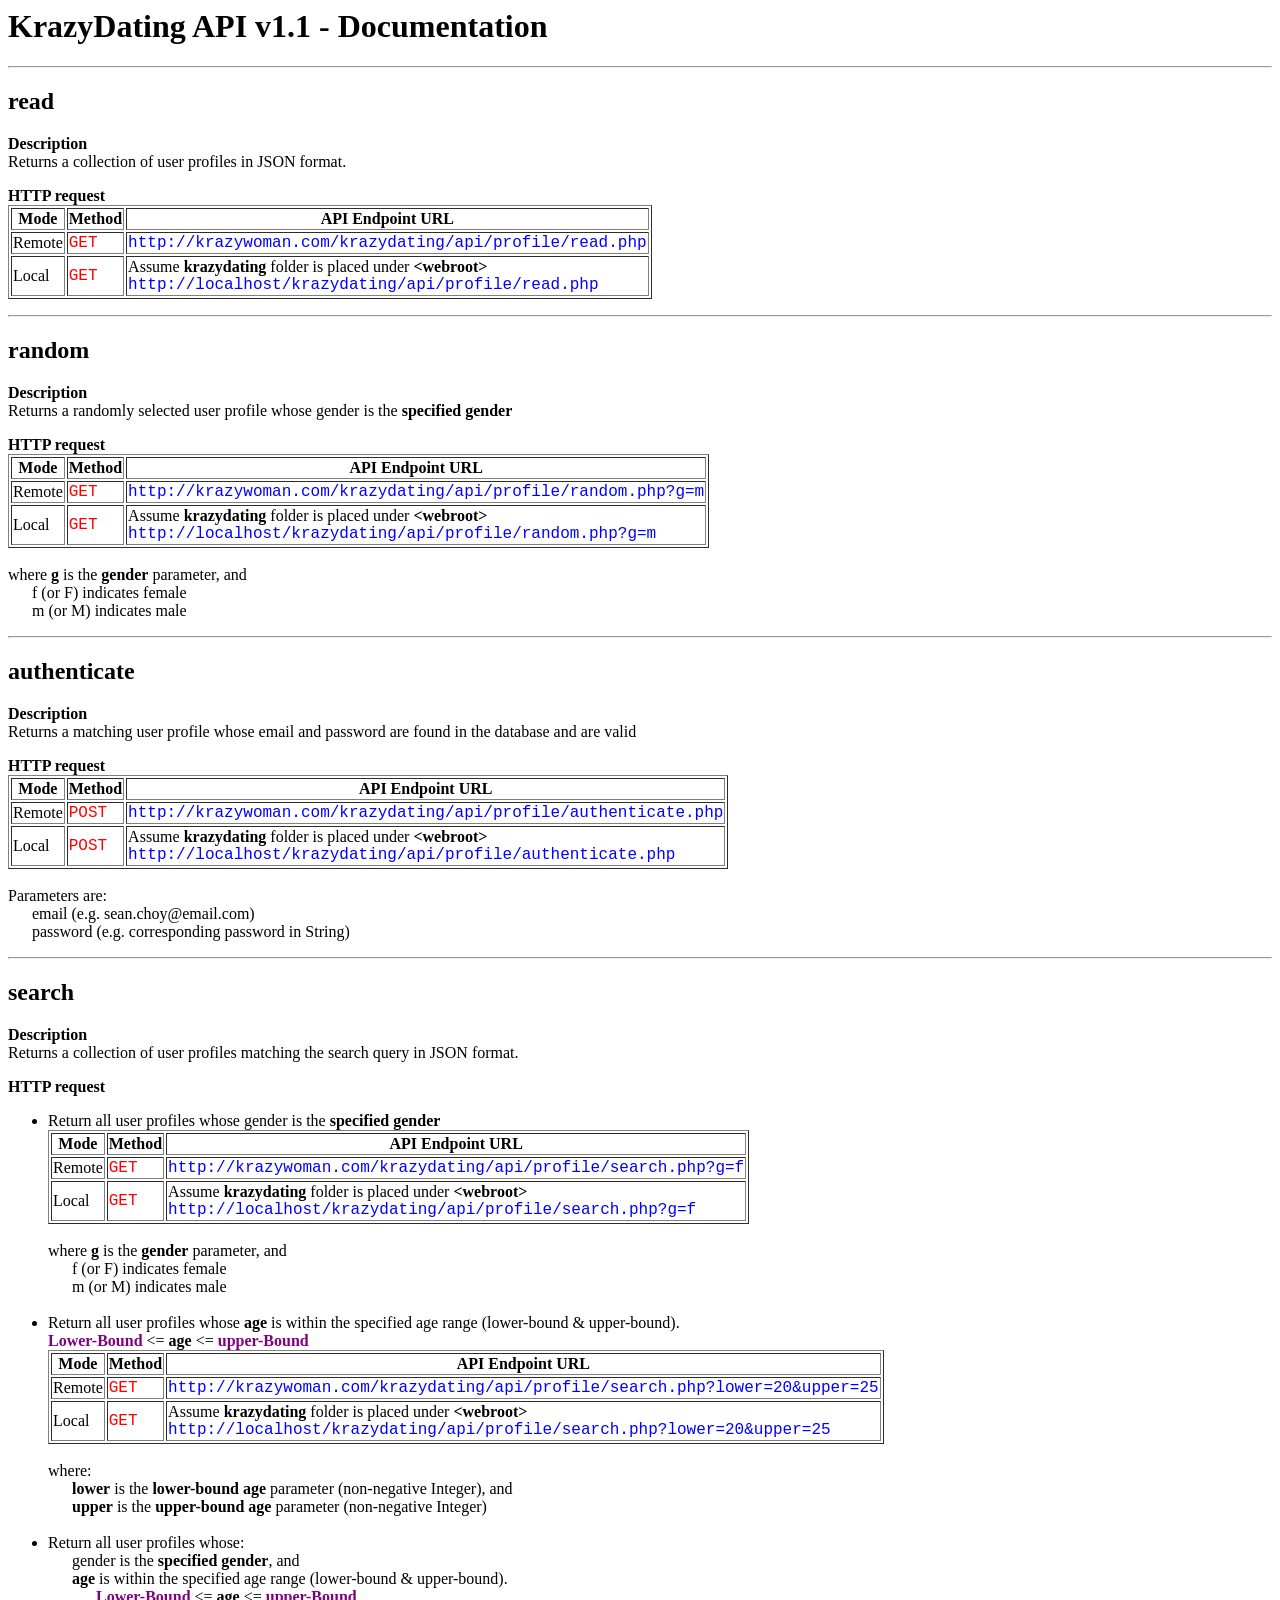
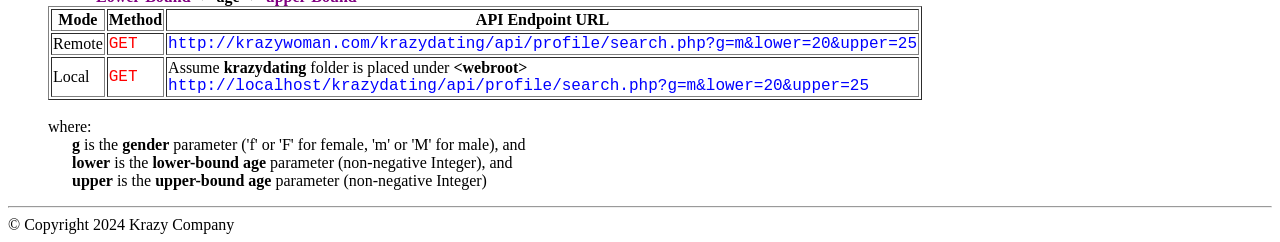
<file: week5/Week5_InClass/krazydating/index.html>
<html>
<head>
    <title>KrazyDating API Documentation</title>
</head>
<body>

    <h1>KrazyDating API v1.1 - Documentation</h1>
    
    <hr>
    
    
    <h2>read</h2>
    <p>
        <b>Description</b>
        <br>
        Returns a collection of user profiles in JSON format.
    </p>
    <p>
        <b>HTTP request</b>
        <br>
        <table border='1'>
            <tr>
                <th>Mode</th>
                <th>Method</th>
                <th>API Endpoint URL</th>
            </tr>

            <tr>
                <td>Remote</td>
                <td><font color="red" face="courier">GET</font></td>
                <td>
                    <font color="blue" face="courier">
                        http://krazywoman.com/krazydating/api/profile/read.php
                    </font>
                </td>
            </tr>

            <tr>
                <td>Local</td>
                <td><font color="red" face="courier">GET</font></td>
                <td>
                    Assume <b>krazydating</b> folder is placed under <b>&#60;webroot&#62;</b>
                    <br>
                    <font color="blue" face="courier">
                        http://localhost/krazydating/api/profile/read.php
                    </font>
                </td>
            </tr>
        </table>
    </p>


    
    <hr>


    <h2>random</h2>
    <p>
        <b>Description</b>
        <br>
        Returns a randomly selected user profile whose gender is the <b>specified gender</b>
    </p>
    <p>
        <b>HTTP request</b>
        <br>

        <table border='1'>
            <tr>
                <th>Mode</th>
                <th>Method</th>
                <th>API Endpoint URL</th>
            </tr>

            <tr>
                <td>Remote</td>
                <td><font color="red" face="courier">GET</font></td>
                <td>
                    <font color="blue" face="courier">
                        http://krazywoman.com/krazydating/api/profile/random.php?g=m
                    </font>
                </td>
            </tr>

            <tr>
                <td>Local</td>
                <td><font color="red" face="courier">GET</font></td>
                <td>
                    Assume <b>krazydating</b> folder is placed under <b>&#60;webroot&#62;</b>
                    <br>
                    <font color="blue" face="courier">
                        http://localhost/krazydating/api/profile/random.php?g=m
                    </font>
                </td>
            </tr>
        </table>

        <br>
        where <b>g</b> is the <b>gender</b> parameter, and<br>
        &nbsp;&nbsp;&nbsp;&nbsp;&nbsp; f (or F) indicates female<br>
        &nbsp;&nbsp;&nbsp;&nbsp;&nbsp; m (or M) indicates male
    </p>


    <hr>


    <h2>authenticate</h2>
    <p>
        <b>Description</b>
        <br>
        Returns a matching user profile whose email and password are found in the database and are valid
    </p>
    <p>
        <b>HTTP request</b>
        <br>

        <table border='1'>
            <tr>
                <th>Mode</th>
                <th>Method</th>
                <th>API Endpoint URL</th>
            </tr>

            <tr>
                <td>Remote</td>
                <td><font color="red" face="courier">POST</font></td>
                <td>
                    <font color="blue" face="courier">
                        http://krazywoman.com/krazydating/api/profile/authenticate.php
                    </font>
                </td>
            </tr>

            <tr>
                <td>Local</td>
                <td><font color="red" face="courier">POST</font></td>
                <td>
                    Assume <b>krazydating</b> folder is placed under <b>&#60;webroot&#62;</b>
                    <br>
                    <font color="blue" face="courier">
                        http://localhost/krazydating/api/profile/authenticate.php
                    </font>
                </td>
            </tr>
        </table>

        <br>
        Parameters are:<br>
        &nbsp;&nbsp;&nbsp;&nbsp;&nbsp; email (e.g. sean.choy@email.com)<br>
        &nbsp;&nbsp;&nbsp;&nbsp;&nbsp; password (e.g. corresponding password in String)
    </p>
    
    

    <hr>

    
    <h2>search</h2>
    <p>
        <b>Description</b>
        <br>
        Returns a collection of user profiles matching the search query in JSON format.
    </p>
    <p>
        <b>HTTP request</b>

        <ul>

            <li>
                Return all user profiles whose gender is the <b>specified gender</b>
                <br>

                <table border='1'>
                    <tr>
                        <th>Mode</th>
                        <th>Method</th>
                        <th>API Endpoint URL</th>
                    </tr>
        
                    <tr>
                        <td>Remote</td>
                        <td><font color="red" face="courier">GET</font></td>
                        <td>
                            <font color="blue" face="courier">
                                http://krazywoman.com/krazydating/api/profile/search.php?g=f
                            </font>
                        </td>
                    </tr>
        
                    <tr>
                        <td>Local</td>
                        <td><font color="red" face="courier">GET</font></td>
                        <td>
                            Assume <b>krazydating</b> folder is placed under <b>&#60;webroot&#62;</b>
                            <br>
                            <font color="blue" face="courier">
                                http://localhost/krazydating/api/profile/search.php?g=f
                            </font>
                        </td>
                    </tr>
                </table>
                
                <br>
                where <b>g</b> is the <b>gender</b> parameter, and<br>
                &nbsp;&nbsp;&nbsp;&nbsp;&nbsp; f (or F) indicates female<br>
                &nbsp;&nbsp;&nbsp;&nbsp;&nbsp; m (or M) indicates male
            </li>

            <br>

            <li>
                Return all user profiles whose <b>age</b> is within the specified age range (lower-bound & upper-bound).
                <br>
                <font color="purple"><b>Lower-Bound</b></font> <= <b>age</b> <= <font color="purple"><b>upper-Bound</b></font>

                <br>
                <table border='1'>
                    <tr>
                        <th>Mode</th>
                        <th>Method</th>
                        <th>API Endpoint URL</th>
                    </tr>
        
                    <tr>
                        <td>Remote</td>
                        <td><font color="red" face="courier">GET</font></td>
                        <td>
                            <font color="blue" face="courier">
                                http://krazywoman.com/krazydating/api/profile/search.php?lower=20&upper=25
                            </font>
                        </td>
                    </tr>
        
                    <tr>
                        <td>Local</td>
                        <td><font color="red" face="courier">GET</font></td>
                        <td>
                            Assume <b>krazydating</b> folder is placed under <b>&#60;webroot&#62;</b>
                            <br>
                            <font color="blue" face="courier">
                                http://localhost/krazydating/api/profile/search.php?lower=20&upper=25
                            </font>
                        </td>
                    </tr>
                </table>

                <br>
                where:<br>
                &nbsp;&nbsp;&nbsp;&nbsp;&nbsp; <b>lower</b> is the <b>lower-bound age</b> parameter (non-negative Integer), and<br>
                &nbsp;&nbsp;&nbsp;&nbsp;&nbsp; <b>upper</b> is the <b>upper-bound age</b> parameter (non-negative Integer)
            </li>

            <br>

            <li>
                Return all user profiles whose:
                <br>
                &nbsp;&nbsp;&nbsp;&nbsp;&nbsp; gender is the <b>specified gender</b>, and <br>
                &nbsp;&nbsp;&nbsp;&nbsp;&nbsp; <b>age</b> is within the specified age range (lower-bound & upper-bound).
                <br>
                &nbsp;&nbsp;&nbsp;&nbsp;&nbsp; &nbsp;&nbsp;&nbsp;&nbsp;&nbsp; <font color="purple"><b>Lower-Bound</b></font> <= <b>age</b> <= <font color="purple"><b>upper-Bound</b></font>

                <br>

                <table border='1'>
                    <tr>
                        <th>Mode</th>
                        <th>Method</th>
                        <th>API Endpoint URL</th>
                    </tr>
        
                    <tr>
                        <td>Remote</td>
                        <td><font color="red" face="courier">GET</font></td>
                        <td>
                            <font color="blue" face="courier">
                                http://krazywoman.com/krazydating/api/profile/search.php?g=m&lower=20&upper=25
                            </font>
                        </td>
                    </tr>
        
                    <tr>
                        <td>Local</td>
                        <td><font color="red" face="courier">GET</font></td>
                        <td>
                            Assume <b>krazydating</b> folder is placed under <b>&#60;webroot&#62;</b>
                            <br>
                            <font color="blue" face="courier">
                                http://localhost/krazydating/api/profile/search.php?g=m&lower=20&upper=25
                            </font>
                        </td>
                    </tr>
                </table>

                <br>
                where:<br>
                &nbsp;&nbsp;&nbsp;&nbsp;&nbsp; <b>g</b> is the <b>gender</b> parameter ('f' or 'F' for female, 'm' or 'M' for male), and<br>
                &nbsp;&nbsp;&nbsp;&nbsp;&nbsp; <b>lower</b> is the <b>lower-bound age</b> parameter (non-negative Integer), and<br>
                &nbsp;&nbsp;&nbsp;&nbsp;&nbsp; <b>upper</b> is the <b>upper-bound age</b> parameter (non-negative Integer)
            </li>

        </ul>
    </p>
    
    <hr>
    
    <footer>&copy; Copyright 2024 Krazy Company</footer>
</body>
</html>
</file>
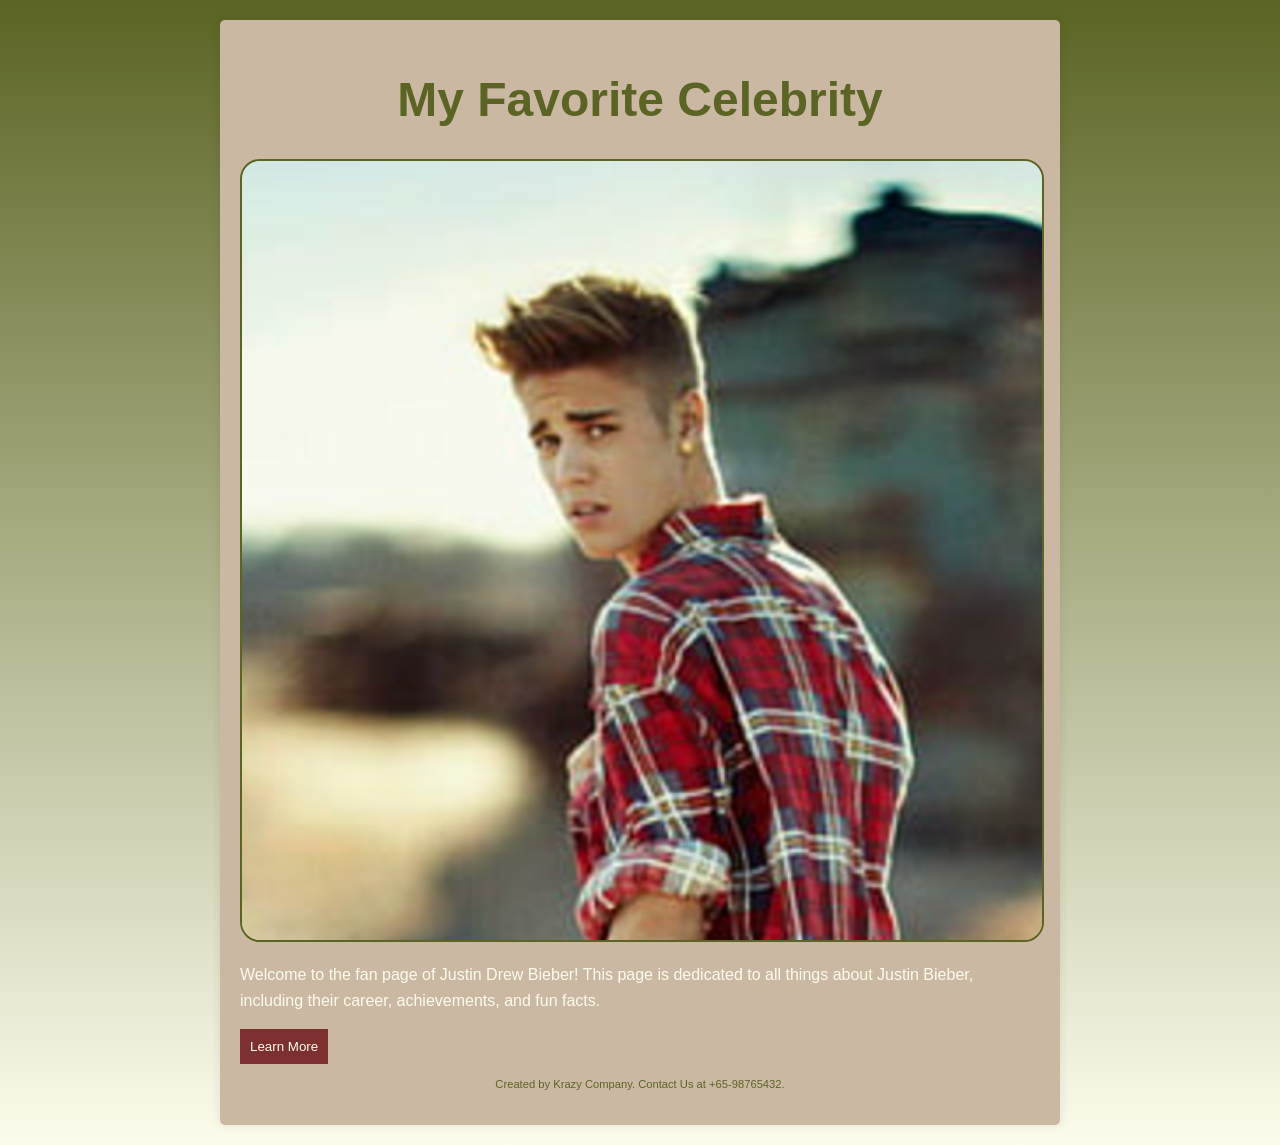
<file: week2/Challenge1/home.html>
<!DOCTYPE html>
<html lang="en">
<head>
    <meta charset="UTF-8">
    <meta name="viewport" content="width=device-width, initial-scale=1.0">
    <title>Challenge 1: My Favorite Celebrity</title>
    <link rel="stylesheet" href="styles.css">
</head>
<body>
    <div class="container">
        <header>
            <h1>My Favorite Celebrity</h1>
        </header>
        <main>
            <img src="celebrity.jpg" alt="Celebrity Picture" class="celebrity-image">
            <p>
                Welcome to the fan page of Justin Drew Bieber!
                This page is dedicated to all things about Justin Bieber, including their career, achievements, and fun facts.
            </p>
            <button class="learn-more">Learn More</button>
        </main>
        <footer>
            <p>Created by Krazy Company. Contact Us at +65-98765432.</p>
        </footer>
    </div>
</body>
</html>
</file>
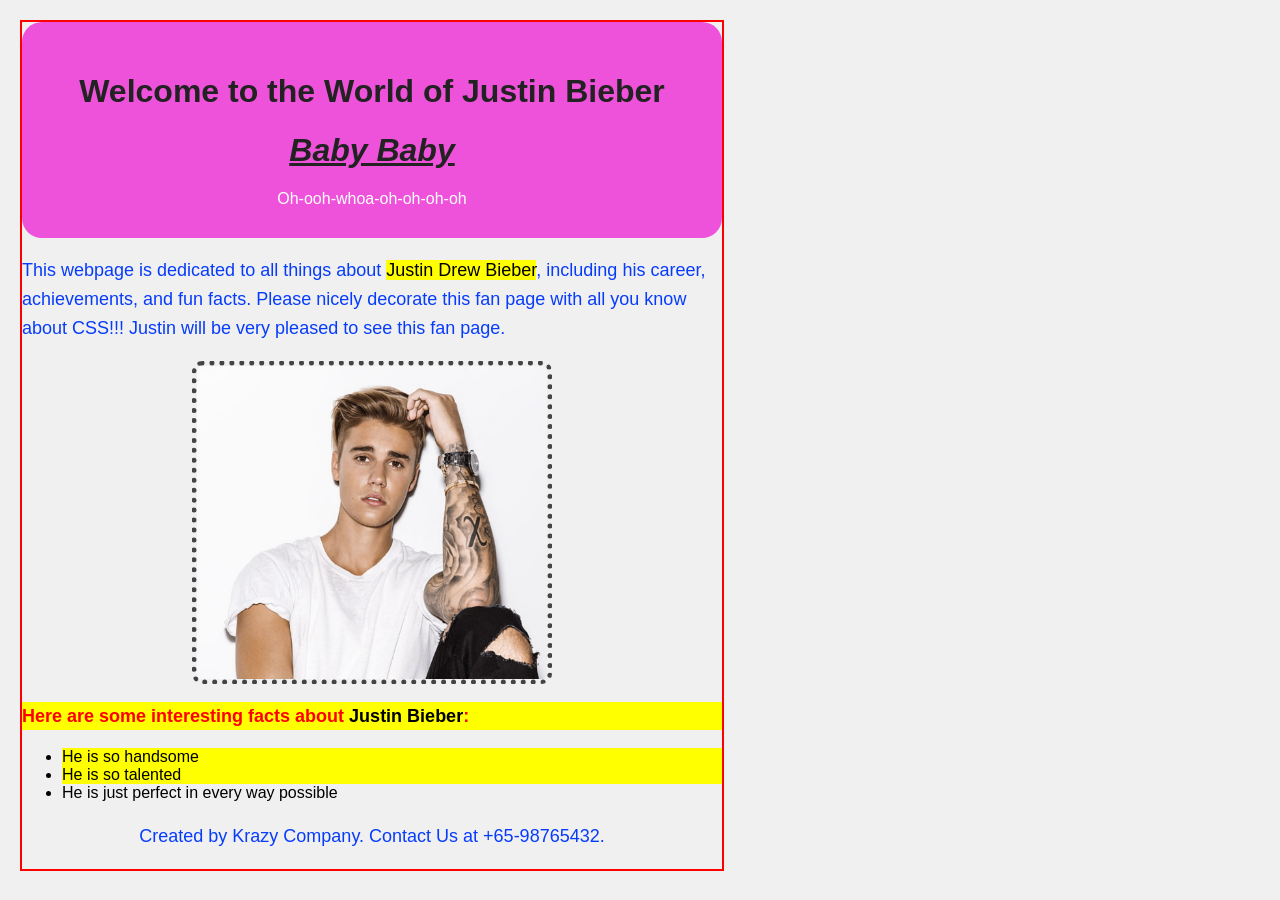
<file: week2/Challenge2/home.html>
<!DOCTYPE html>
<html lang="en">
<head>
    <meta charset="UTF-8">
    <meta name="viewport" content="width=device-width, initial-scale=1.0">
    <title>Challenge 2: CSS Selectors</title>
    <link rel="stylesheet" href="styles.css">
</head>
<body>
    <div id="outer-box">
        <header id="main-header">

            <h1>Welcome to the World of Justin Bieber</h1>
            <h1 id="sub-header">Baby Baby</h1>
            Oh-ooh-whoa-oh-oh-oh-oh
        </header>

        <main>

            <p>
                This webpage is dedicated to all things about <span class="highlight">Justin Drew Bieber</span>, including his career, achievements, and fun facts. Please nicely decorate this fan page with all you know about CSS!!! Justin will be very pleased to see this fan page.
            </p>
            
            <img src="man.jpg" alt="Celebrity Picture" class="celebrity-image">
            
            <p class="highlight">
                Here are some interesting facts about<span 
                class="highlight"> Justin Bieber</span>:
            </p>
            
            <ul>
                <li class="highlight">He is so handsome</li>
                <li class="highlight">He is so talented</li>
                <li>He is just perfect in every way possible</li>
            </ul>

        </main>

        <footer>
            <p>Created by Krazy Company. Contact Us at +65-98765432.</p>
        </footer>
    </div>
</body>
</html>
</file>
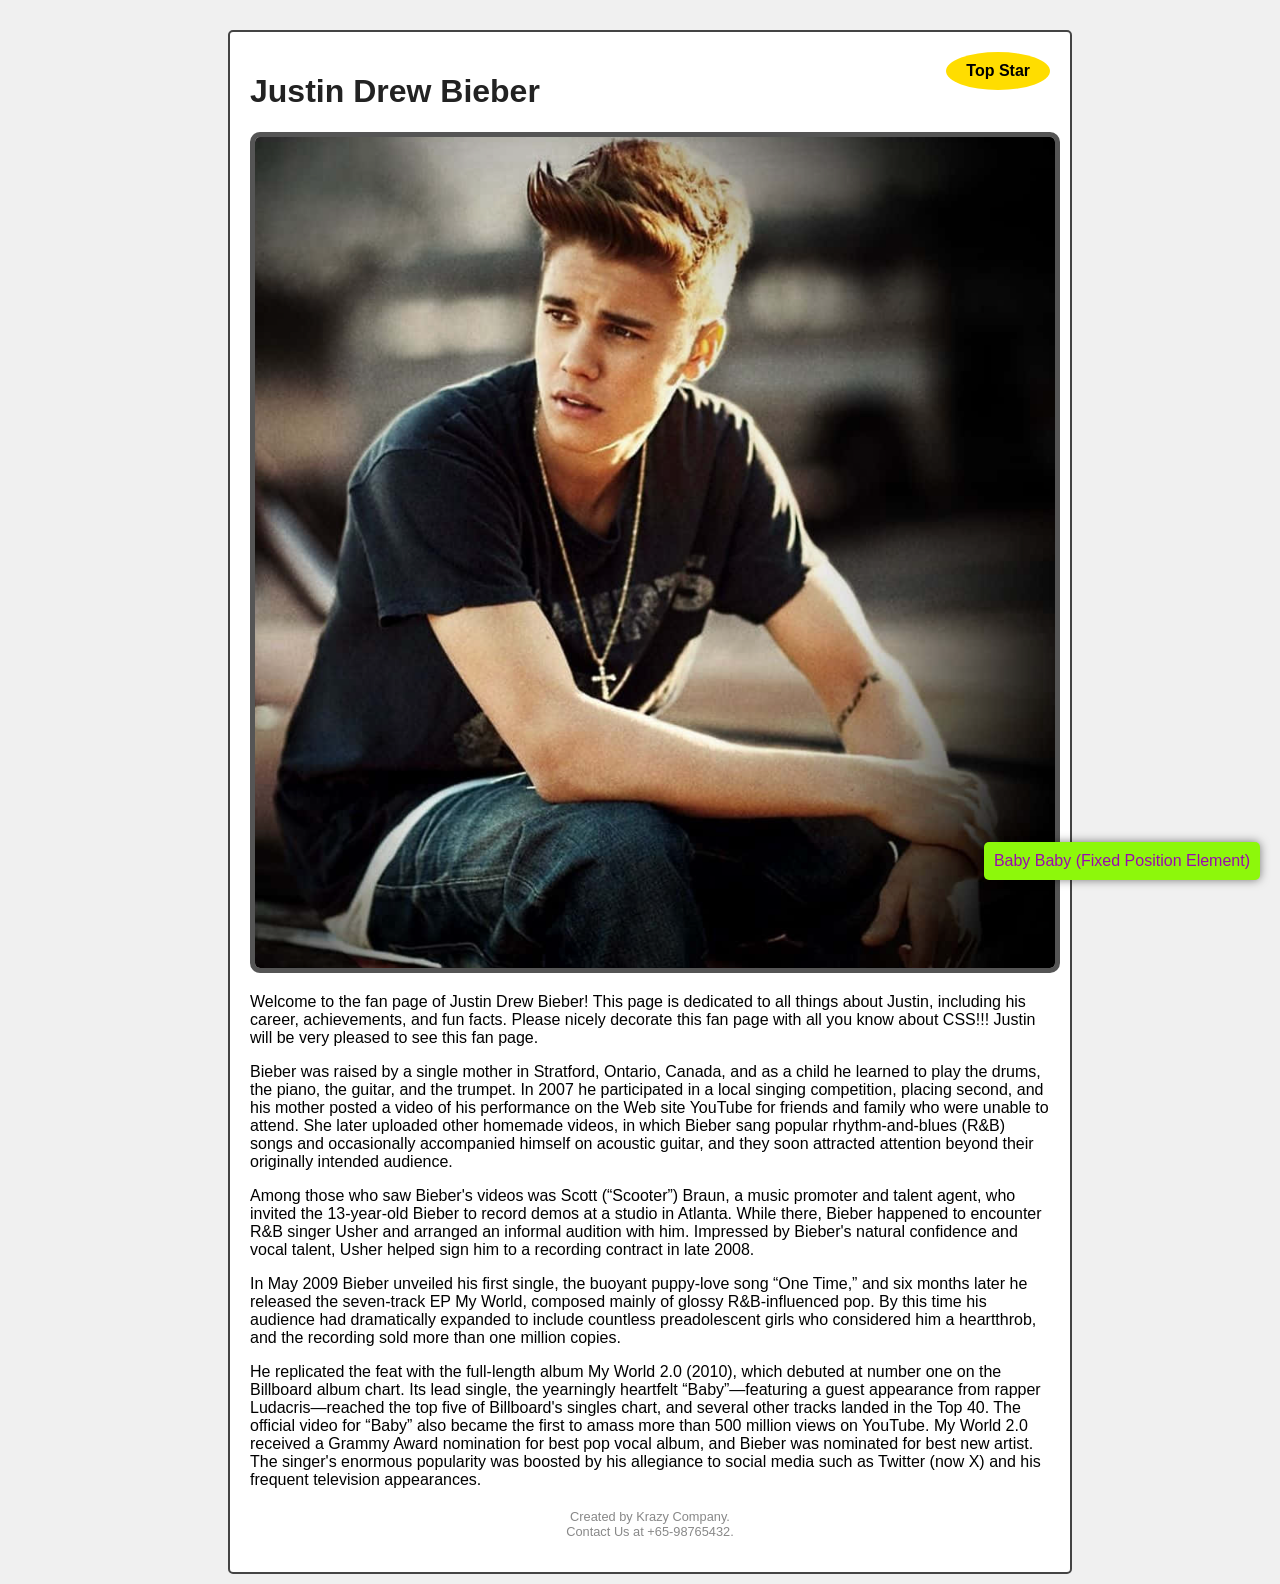
<file: week2/Challenge3/home.html>
<!DOCTYPE html>
<html lang="en">
<head>
    <meta charset="UTF-8">
    <meta name="viewport" content="width=device-width, initial-scale=1.0">
    <title>Challenge 3: Position</title>
    <link rel="stylesheet" href="styles.css">
</head>
<body>

    <div class="relative-element">

        <header>
            <h1>Justin Drew Bieber</h1>
        </header>

        <main>

            <img src="boy.jpg" alt="My Love Justin" class="celebrity-image">

            <p>
                Welcome to the fan page of Justin Drew Bieber! This page is dedicated to all things about Justin, including his career, achievements, and fun facts. Please nicely decorate this fan page with all you know about CSS!!! Justin will be very pleased to see this fan page.
            </p>

            <p>
                Bieber was raised by a single mother in Stratford, Ontario, Canada, and as a child he learned to play the drums, the piano, the guitar, and the trumpet. In 2007 he participated in a local singing competition, placing second, and his mother posted a video of his performance on the Web site YouTube for friends and family who were unable to attend. She later uploaded other homemade videos, in which Bieber sang popular rhythm-and-blues (R&B) songs and occasionally accompanied himself on acoustic guitar, and they soon attracted attention beyond their originally intended audience.
            </p>

            <p>
                Among those who saw Bieber's videos was Scott (“Scooter”) Braun, a music promoter and talent agent, who invited the 13-year-old Bieber to record demos at a studio in Atlanta. While there, Bieber happened to encounter R&B singer Usher and arranged an informal audition with him. Impressed by Bieber's natural confidence and vocal talent, Usher helped sign him to a recording contract in late 2008.
            </p>

            <p>
                In May 2009 Bieber unveiled his first single, the buoyant puppy-love song “One Time,” and six months later he released the seven-track EP My World, composed mainly of glossy R&B-influenced pop. By this time his audience had dramatically expanded to include countless preadolescent girls who considered him a heartthrob, and the recording sold more than one million copies.
            </p>

            <p>
                He replicated the feat with the full-length album My World 2.0 (2010), which debuted at number one on the Billboard album chart. Its lead single, the yearningly heartfelt “Baby”—featuring a guest appearance from rapper Ludacris—reached the top five of Billboard's singles chart, and several other tracks landed in the Top 40. The official video for “Baby” also became the first to amass more than 500 million views on YouTube. My World 2.0 received a Grammy Award nomination for best pop vocal album, and Bieber was nominated for best new artist. The singer's enormous popularity was boosted by his allegiance to social media such as Twitter (now X) and his frequent television appearances.
            </p>
            
            <div class="badge">Top Star</div>

        </main>

        <footer>
            <p>Created by Krazy Company.<br>Contact Us at +65-98765432.</p>
        </footer>

    </div>

    <div class="fixed-element">
        Baby Baby (Fixed Position Element)
    </div>

</body>
</html>
</file>
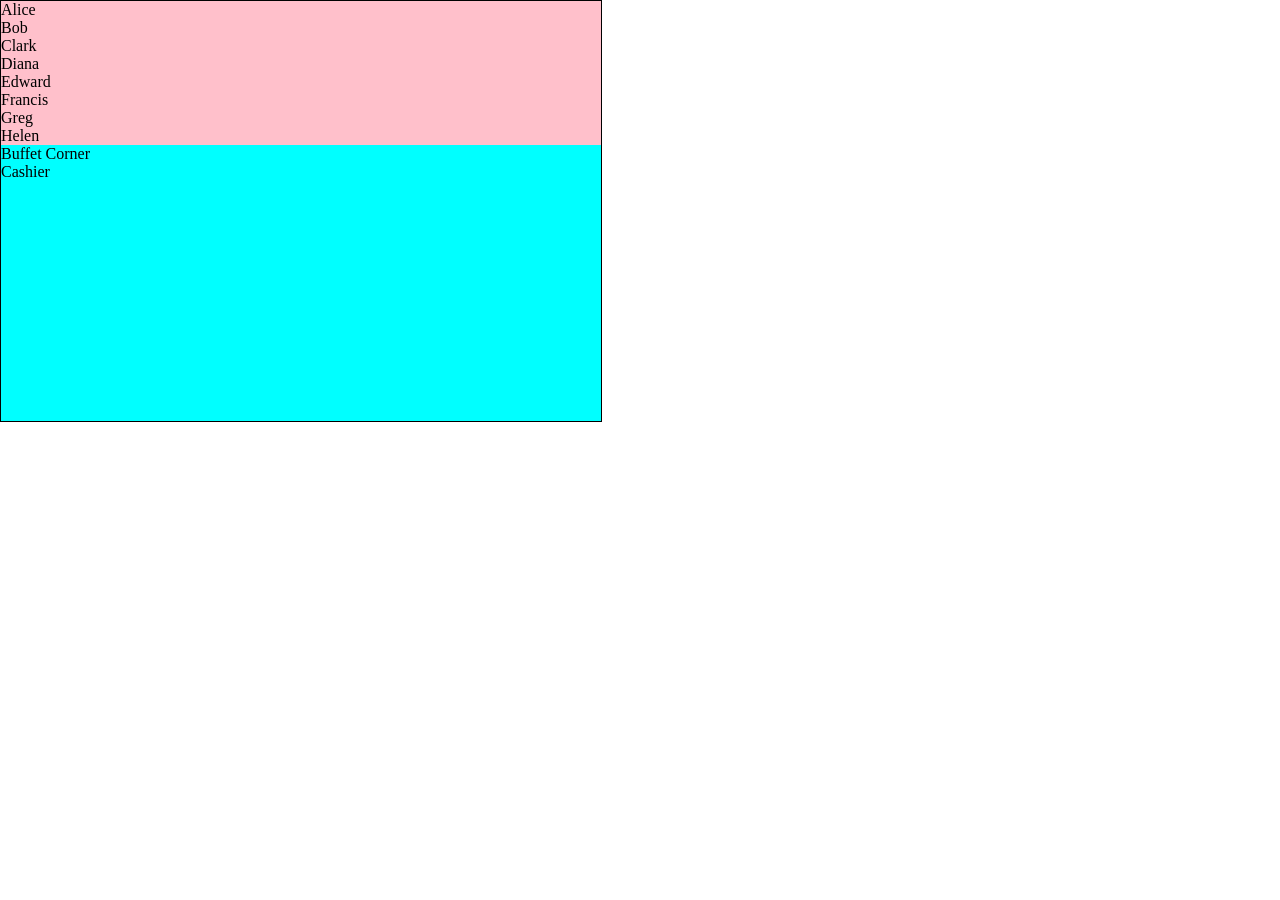
<file: week3/Challenge0/restaurant.html>
<!DOCTYPE html>
<html lang="en">
<head>
    <title>Restaurant</title>

    <!-- DO NOT REMOVE THE BELOW LINE -->
    <link rel="stylesheet" href="restaurant.css">
</head>
<body>


    <!-- [START] floor
            DO NOT REMOVE THIS ELEMENT
            YOU MAY ADD MORE CODE
    -->
    <div id="floor">


        <!-- Row 1 -->
        <div class="row">
        
            <div class="dining-table">
                Alice
            </div>

            <div class="dining-table">
                Bob
            </div>

            <div class="dining-table">
                Clark
            </div>

            <div class="dining-table">
                Diana
            </div>
        
        </div>


        <!-- Row 2 -->
        <div class="row">
        
            <div class="dining-table">
                Edward
            </div>

            <div class="dining-table">
                Francis
            </div>

            <div class="dining-table">
                Greg
            </div>

            <div class="dining-table">
                Helen
            </div>
        
        </div>


        <!-- Row 3 -->
        <div class="row">
        
            <div class="buffet-corner">
                Buffet Corner
            </div>

            <div class="cashier-table">
                Cashier
            </div>
        
        </div>
        


    </div><!-- [END] floor -->
    

    
</body>
</html>
</file>
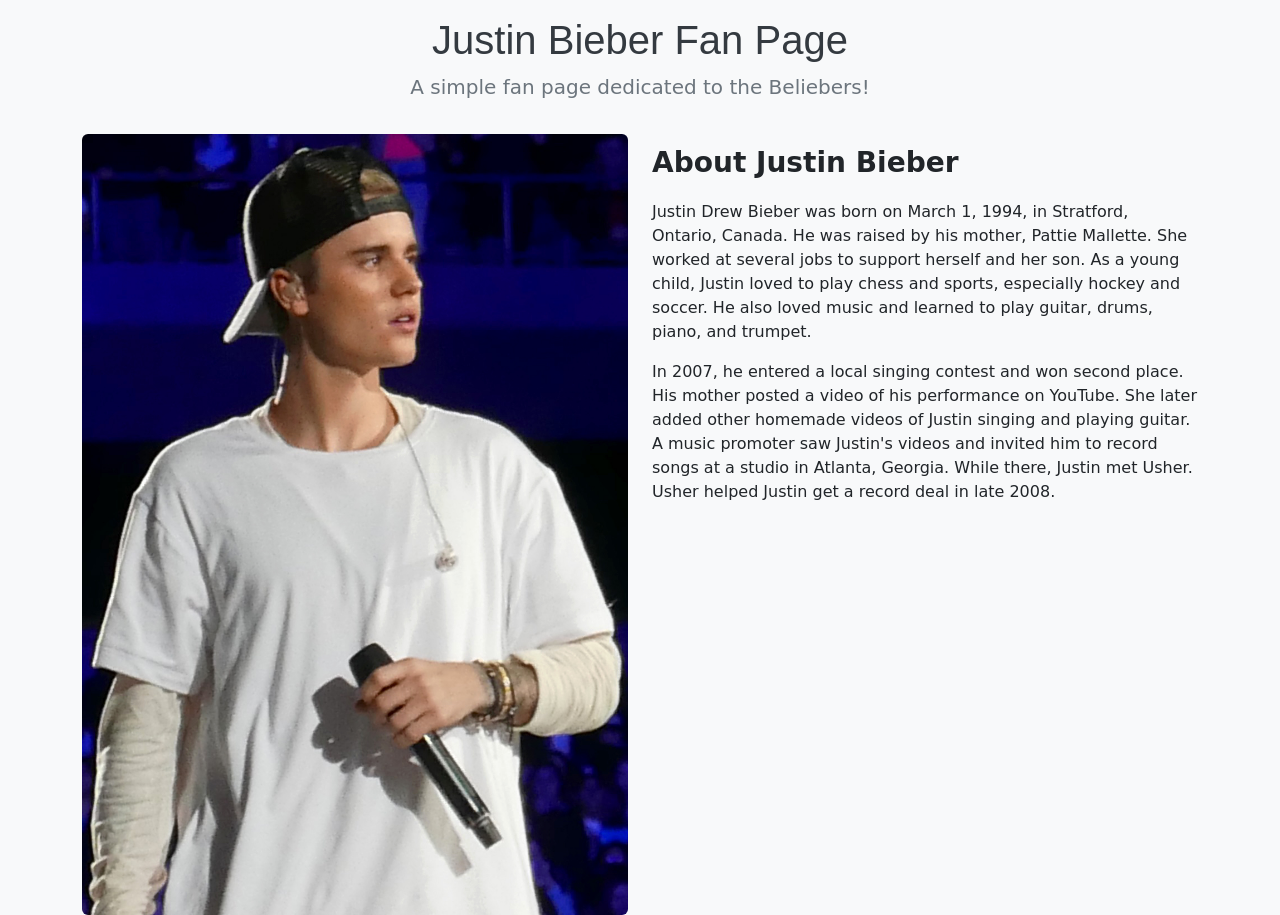
<file: week3/Challenge1/justin.html>
<!DOCTYPE html>
<html lang="en">
<head>
    <meta charset="UTF-8">
    <meta name="viewport" content="width=device-width, initial-scale=1.0">
    <title>Challenge 1 - Justin</title>

    <!-- Bootstrap CSS -->
    <link href="https://cdn.jsdelivr.net/npm/bootstrap@5.3.3/dist/css/bootstrap.min.css" rel="stylesheet" integrity="sha384-QWTKZyjpPEjISv5WaRU9OFeRpok6YctnYmDr5pNlyT2bRjXh0JMhjY6hW+ALEwIH" crossorigin="anonymous">
    
    <!-- External CSS -->
    <link rel="stylesheet" href="styles.css">

</head>
<body>

    <div class="container">

        <div class="row text-center my-3">
            <!-- Task 1
                 - The text such as Heading and Paragraph must be horizontally centered (Use appropriate Bootstrap classes)
                 - There should be some margin at the Top and at the Bottom of the text (Use appropriate Bootstrap classes)
            -->
            <div class="col-12">
                <h1>Justin Bieber Fan Page</h1>
                <p class="lead">A simple fan page dedicated to the Beliebers!</p>
            </div>
        </div>

        <div class="row">

            <!-- Task 2
                    Add your columns here -->
            <div class="col-md-6 text-center">
                <img src="justin_concert.jpg" class="img-fluid rounded">
            </div>

            <div class="col-md-6 my-2">
                <p class="fs-3 fw-semibold">
                    About Justin Bieber
                </p>

                <p>
                    Justin Drew Bieber was born on March 1, 1994, in Stratford, Ontario, Canada. He was raised by his mother, Pattie Mallette. She worked at several jobs to support herself and her son. As a young child, Justin loved to play chess and sports, especially hockey and soccer. He also loved music and learned to play guitar, drums, piano, and trumpet.
                </p>

                <p>
                    In 2007, he entered a local singing contest and won second place. His mother posted a video of his performance on YouTube. She later added other homemade videos of Justin singing and playing guitar. A music promoter saw Justin's videos and invited him to record songs at a studio in Atlanta, Georgia. While there, Justin met Usher. Usher helped Justin get a record deal in late 2008.
                </p>
            </div>

            <!-- You can find Justin's photo in Challenge1/justin_concert.jpg -->
            
            <!-- Here's Justin's biography 
            
            About Justin Bieber

            Justin Drew Bieber was born on March 1, 1994, in Stratford, Ontario, Canada. He was raised by his mother, Pattie Mallette. She worked at several jobs to support herself and her son. As a young child, Justin loved to play chess and sports, especially hockey and soccer. He also loved music and learned to play guitar, drums, piano, and trumpet.

            In 2007, he entered a local singing contest and won second place. His mother posted a video of his performance on YouTube. She later added other homemade videos of Justin singing and playing guitar. A music promoter saw Justin's videos and invited him to record songs at a studio in Atlanta, Georgia. While there, Justin met Usher. Usher helped Justin get a record deal in late 2008.

            -->
        </div>

    </div>

    <!-- Bootstrap JavaScript -->
    <script src="https://cdn.jsdelivr.net/npm/bootstrap@5.3.3/dist/js/bootstrap.bundle.min.js" integrity="sha384-YvpcrYf0tY3lHB60NNkmXc5s9fDVZLESaAA55NDzOxhy9GkcIdslK1eN7N6jIeHz" crossorigin="anonymous"></script>

</body>
</html>
</file>
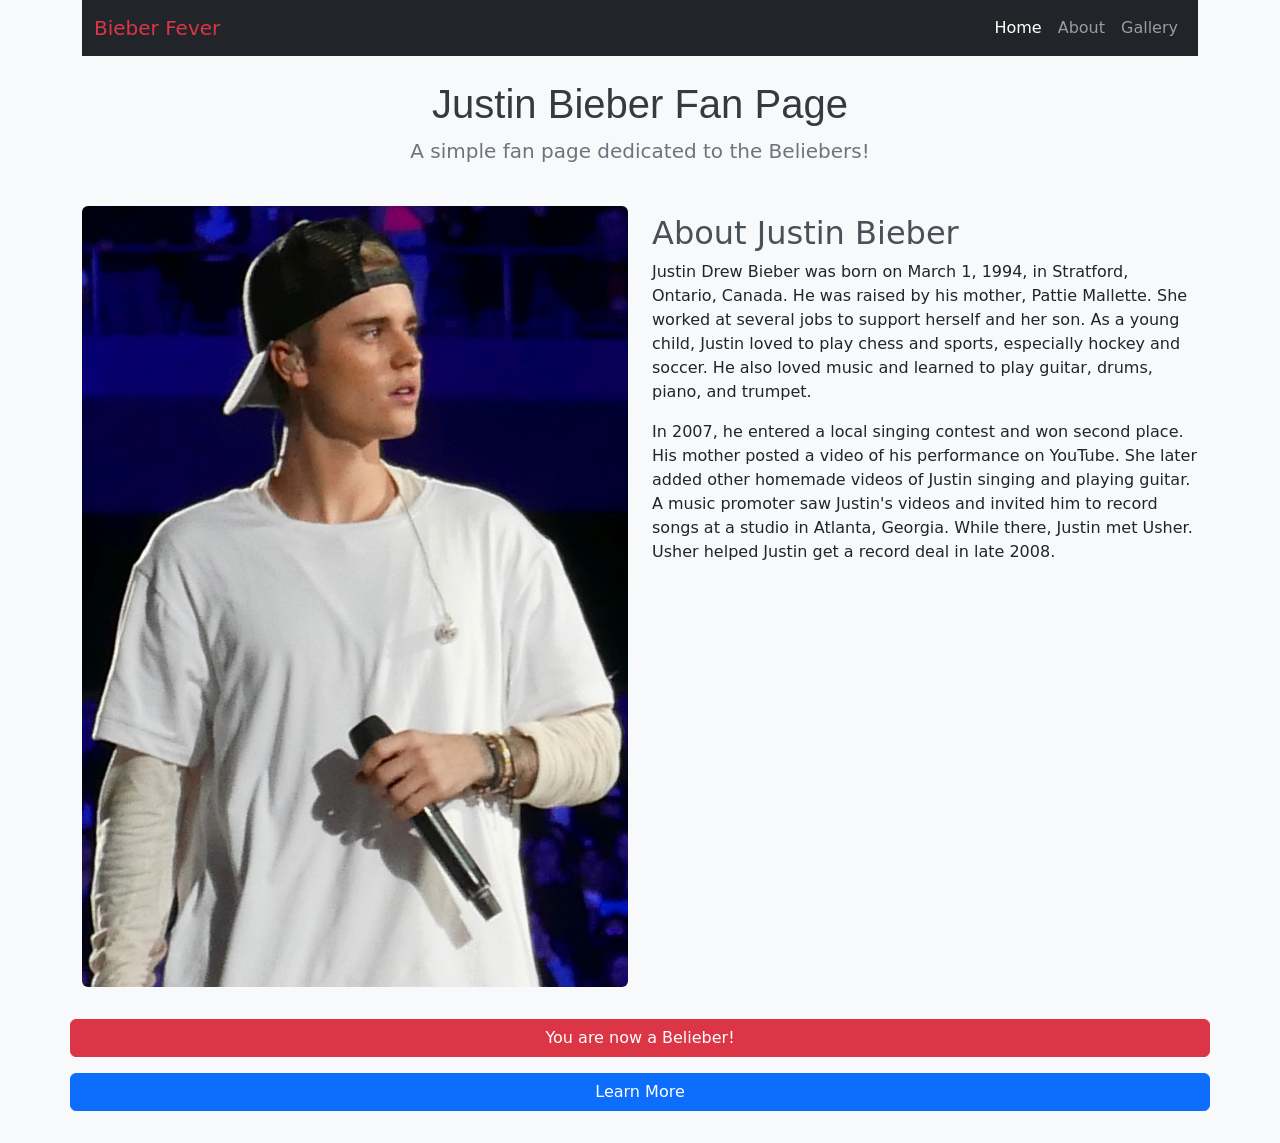
<file: week3/Challenge2/justin.html>
<!DOCTYPE html>
<html lang="en">
<head>
    <meta charset="UTF-8">
    <meta name="viewport" content="width=device-width, initial-scale=1.0">
    <title>Challenge 2 - Justin</title>

    <!-- Bootstrap CSS -->
    <link href="https://cdn.jsdelivr.net/npm/bootstrap@5.3.3/dist/css/bootstrap.min.css" rel="stylesheet" integrity="sha384-QWTKZyjpPEjISv5WaRU9OFeRpok6YctnYmDr5pNlyT2bRjXh0JMhjY6hW+ALEwIH" crossorigin="anonymous">
    
    <!-- External CSS -->
    <link rel="stylesheet" href="styles.css">

</head>
<body>

    <div class="container">

        <!-- Task 1
             - Add a navigation bar
        -->
        <!-- <ul class="nav nav-tabs justify-content-end">
            <li class="nav-item dropdown">
            <a class="nav-link dropdown-toggle" data-bs-toggle="dropdown" href="#" role="button" aria-expanded="false"><svg xmlns="http://www.w3.org/2000/svg" width="25" height="25" fill="currentColor" class="bi bi-list" viewBox="0 0 16 16">
                <path fill-rule="evenodd" d="M2.5 12a.5.5 0 0 1 .5-.5h10a.5.5 0 0 1 0 1H3a.5.5 0 0 1-.5-.5m0-4a.5.5 0 0 1 .5-.5h10a.5.5 0 0 1 0 1H3a.5.5 0 0 1-.5-.5m0-4a.5.5 0 0 1 .5-.5h10a.5.5 0 0 1 0 1H3a.5.5 0 0 1-.5-.5"/>
            </svg></a>
            <ul class="dropdown-menu">
                <li><a class="dropdown-item" href="#">Home</a></li>
                <li><a class="dropdown-item" href="#">About</a></li>
                <li><a class="dropdown-item" href="#">Gallery</a></li>
            </ul>
            </li>
        </ul> -->
        <nav class="navbar navbar-expand-lg navbar-light bg-dark" data-bs-theme="dark">
            <div class="container-fluid">
            <a class="navbar-brand text-danger" href="#">Bieber Fever</a>
            <button class="navbar-toggler" type="button" data-bs-toggle="collapse" data-bs-target="#navbarNav" aria-controls="navbarNav" aria-expanded="false" aria-label="Toggle navigation">
                <span class="navbar-toggler-icon"></span>
            </button>
            <div class="collapse navbar-collapse" id="navbarNav">
                <ul class="navbar-nav ms-auto">
                <li class="nav-item">
                    <a class="nav-link active" aria-current="page" href="#">Home</a>
                </li>
                <li class="nav-item">
                    <a class="nav-link" style="--bs-text-opacity: .5;" href="#">About</a>
                </li>
                <li class="nav-item">
                    <a class="nav-link" style="--bs-text-opacity: .5;" href="#">Gallery</a>
                </li>
                </ul>
            </div>
            </div>
        </nav>


        <div class="row">
            <div class="col-12 text-center my-4">
                <h1>Justin Bieber Fan Page</h1>
                <p class="lead">A simple fan page dedicated to the Beliebers!</p>
            </div>
        </div>

        <div class="row">

            <div class="child col-md-6 text-center">
                <img src="justin_concert.jpg" 
                class="img-fluid rounded" alt="Justin Bieber">
            </div>

            <div class="child col-md-6 my-2">

                <h2>About Justin Bieber</h2>

                <p>Justin Drew Bieber was born on March 1, 1994, in Stratford, Ontario, Canada. He was raised by his mother, Pattie Mallette. She worked at several jobs to support herself and her son. As a young child, Justin loved to play chess and sports, especially hockey and soccer. He also loved music and learned to play guitar, drums, piano, and trumpet.</p>

                <p>In 2007, he entered a local singing contest and won second place. His mother posted a video of his performance on YouTube. She later added other homemade videos of Justin singing and playing guitar. A music promoter saw Justin's videos and invited him to record songs at a studio in Atlanta, Georgia. While there, Justin met Usher. Usher helped Justin get a record deal in late 2008.</p>
            </div>

        </div>

        <!-- Task 2
             - Add 2 buttons
        -->
        <div class="row my-4">
            <button type="button" class="btn btn-danger my-2">You are now a Belieber!</button>
            <a href="https://www.justinbiebermusic.com" class="btn btn-primary my-2" tabindex="-1" role="button" aria-disabled="true">Learn More</a>
        </div>

    </div>
    

    <!-- Bootstrap JavaScript -->
    <script src="https://cdn.jsdelivr.net/npm/bootstrap@5.3.3/dist/js/bootstrap.bundle.min.js" integrity="sha384-YvpcrYf0tY3lHB60NNkmXc5s9fDVZLESaAA55NDzOxhy9GkcIdslK1eN7N6jIeHz" crossorigin="anonymous"></script>

</body>
</html>
</file>
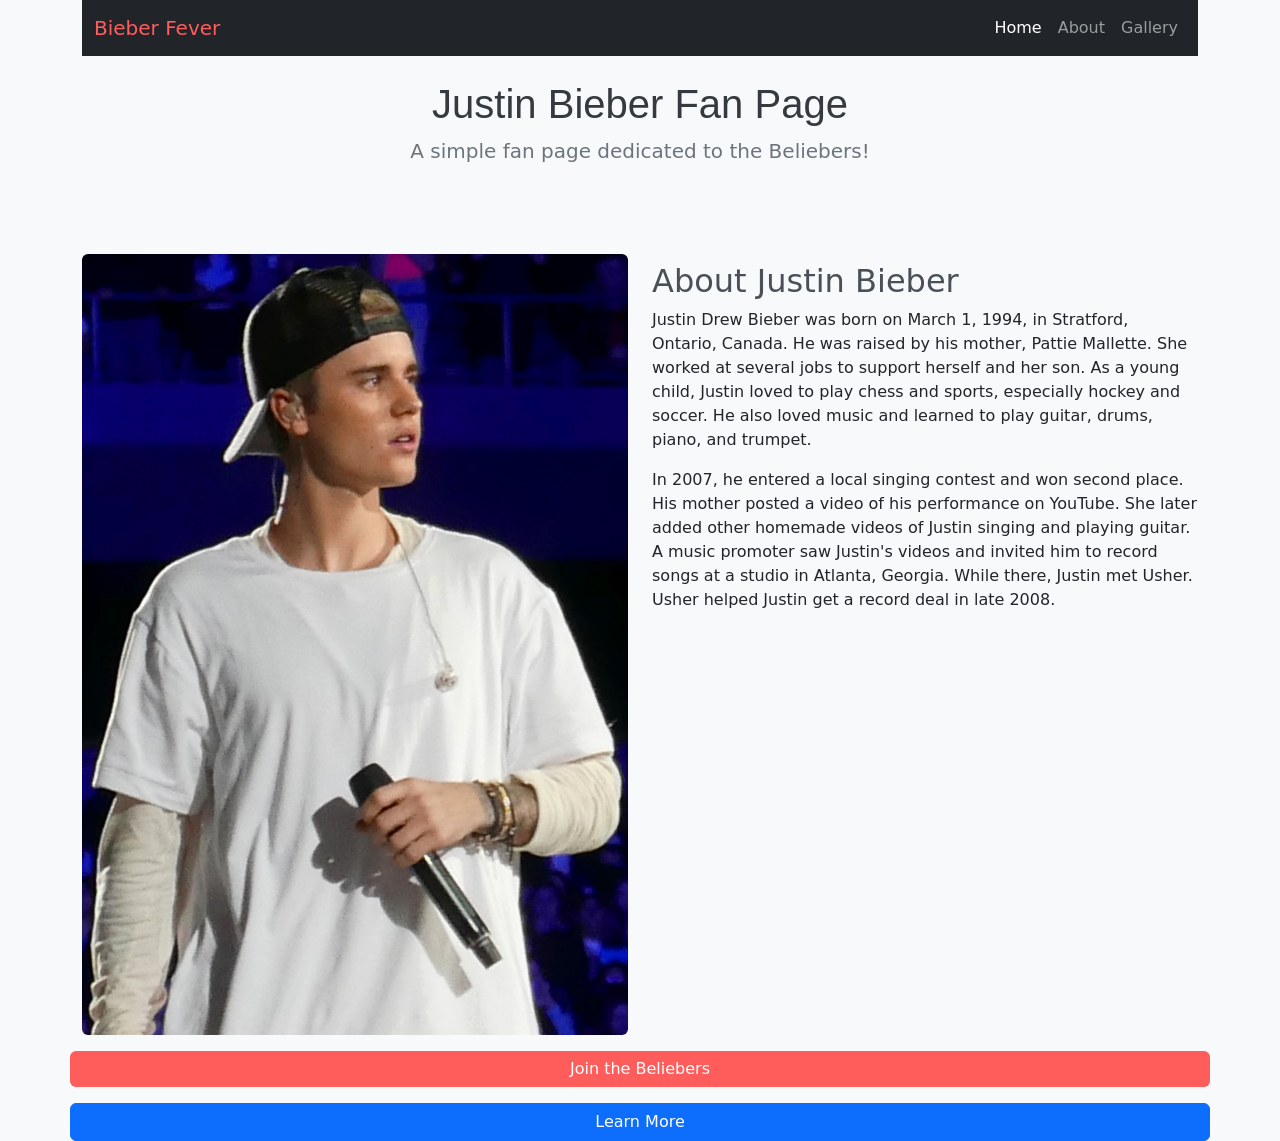
<file: week3/Challenge3/justin.html>
<!DOCTYPE html>
<html lang="en">
<head>
    <meta charset="UTF-8">
    <meta name="viewport" content="width=device-width, initial-scale=1.0">
    <title>Challenge 3 - Justin</title>

    <!-- Bootstrap CSS -->
    <link href="https://cdn.jsdelivr.net/npm/bootstrap@5.3.3/dist/css/bootstrap.min.css" rel="stylesheet" integrity="sha384-QWTKZyjpPEjISv5WaRU9OFeRpok6YctnYmDr5pNlyT2bRjXh0JMhjY6hW+ALEwIH" crossorigin="anonymous">
    
    <!-- External CSS -->
    <link rel="stylesheet" href="styles.css">

</head>
<body>

    <div class="container">

        <!-- Navbar -->
        <nav class="navbar navbar-expand-lg navbar-dark bg-dark">
            <div class="container-fluid">
                <a class="navbar-brand" href="#">Bieber Fever</a>
                <button class="navbar-toggler" type="button" data-bs-toggle="collapse" data-bs-target="#navbarNav" aria-controls="navbarNav" aria-expanded="false" aria-label="Toggle navigation">
                    <span class="navbar-toggler-icon"></span>
                </button>
                <div class="collapse navbar-collapse" id="navbarNav">
                    <ul class="navbar-nav ms-auto">
                        <li class="nav-item">
                            <a class="nav-link active" aria-current="page" href="#">Home</a>
                        </li>
                        <li class="nav-item">
                            <a class="nav-link" href="#">About</a>
                        </li>
                        <li class="nav-item">
                            <a class="nav-link" href="#">Gallery</a>
                        </li>
                    </ul>
                </div>
            </div>
        </nav>

        <div class="row">
            <!-- Header Section -->
            <div class="col-12 text-center my-4">
                <h1>Justin Bieber Fan Page</h1>
                <p class="lead">A simple fan page dedicated to the Beliebers!</p>
            </div>
        </div>

        <!-- Task 1
             - Gallery Carousel Placeholder
             - Add your carousel here 
             - Slideshow image files are:
                justin1.jpg
                justin2.jpg
                justin3.jpg
        -->
    

        <div class="row mt-5">

            <div class="child col-md-6 text-center">
                <img src="justin_concert.jpg" 
                class="img-fluid rounded" alt="Justin Bieber">
            </div>

            <div class="child col-md-6 my-2">

                <h2>About Justin Bieber</h2>

                <p>Justin Drew Bieber was born on March 1, 1994, in Stratford, Ontario, Canada. He was raised by his mother, Pattie Mallette. She worked at several jobs to support herself and her son. As a young child, Justin loved to play chess and sports, especially hockey and soccer. He also loved music and learned to play guitar, drums, piano, and trumpet.</p>

                <p>In 2007, he entered a local singing contest and won second place. His mother posted a video of his performance on YouTube. She later added other homemade videos of Justin singing and playing guitar. A music promoter saw Justin's videos and invited him to record songs at a studio in Atlanta, Georgia. While there, Justin met Usher. Usher helped Justin get a record deal in late 2008.</p>
            </div>

        </div>


        <!-- Buttons and Alerts -->
        <div class="row">
            <button class="btn btn-custom mb-3 mt-3" onclick="alert('You are now a Belieber!')">Join the Beliebers</button>
            <a href="https://www.justinbiebermusic.com" class="btn btn-primary" target="_blank">Learn More</a>

            <!-- Task 2
             - Modal Button
             - Add a button here to trigger the modal -->
            
        </div>


        <!-- Modal -->
        


    </div>


    <!-- Bootstrap JavaScript -->
    <script src="https://cdn.jsdelivr.net/npm/bootstrap@5.3.3/dist/js/bootstrap.bundle.min.js" integrity="sha384-YvpcrYf0tY3lHB60NNkmXc5s9fDVZLESaAA55NDzOxhy9GkcIdslK1eN7N6jIeHz" crossorigin="anonymous"></script>

</body>
</html>
</file>
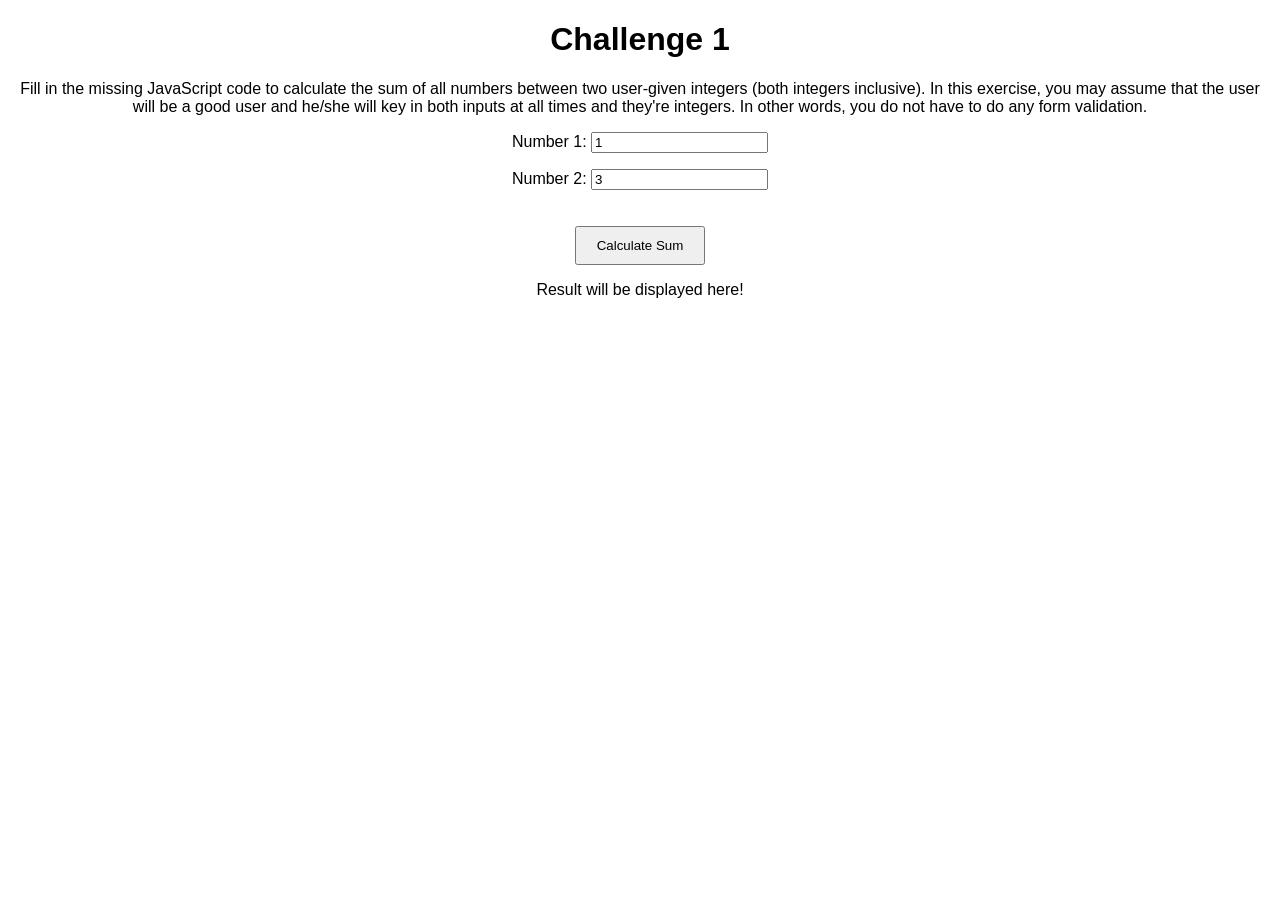
<file: week4/Week4_InClass/Challenge1/home.html>
<!DOCTYPE html>
<html lang="en">
<head>
    <meta charset="UTF-8">
    <meta name="viewport" content="width=device-width, initial-scale=1.0">
    <title>Challenge 1</title>
    <link rel="stylesheet" href="styles.css">
</head>
<body>

    <h1>Challenge 1</h1>

    <p>Fill in the missing JavaScript code to calculate the sum of all numbers between two user-given integers (both integers inclusive).
        In this exercise, you may assume that the user will be a good user and he/she will key in both inputs at all times and they're integers. In other words, you do not have to do any form validation.
    </p>

    <p>Number 1: <input type="text" id="number1" value="1"></p>
    <p>Number 2: <input type="text" id="number2" value="3"></p>

    <button id="calculate-btn" onclick="calculate()">Calculate Sum</button>

    <p id="result">
        Result will be displayed here!
    </p>

    <script src="script.js">
        document.getElementById("result").innerHTML = calculate();
    </script>
    
</body>
</html>
</file>
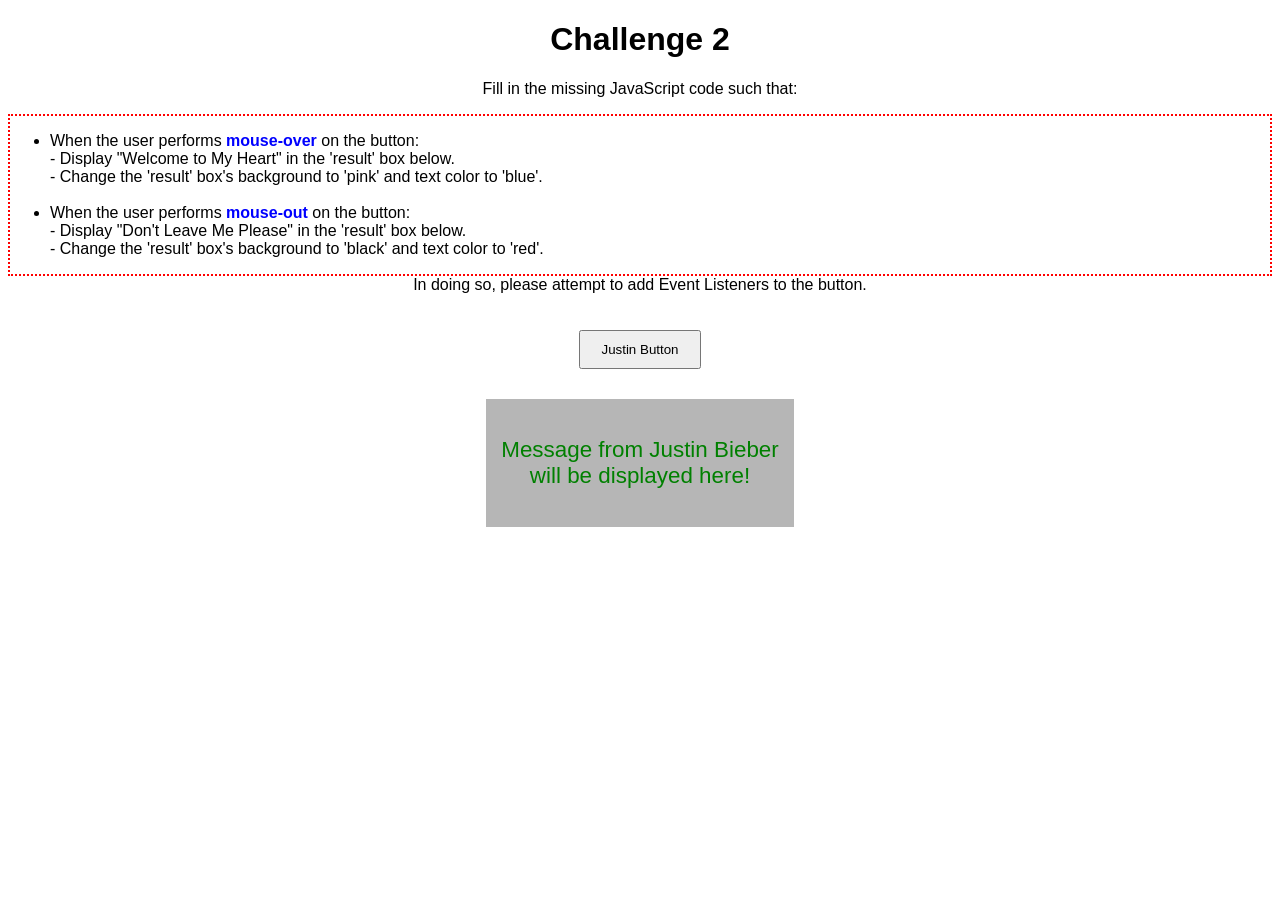
<file: week4/Week4_InClass/Challenge2/home.html>
<!DOCTYPE html>
<html lang="en">
<head>
    <meta charset="UTF-8">
    <meta name="viewport" content="width=device-width, initial-scale=1.0">
    <title>Challenge 2</title>
    <link rel="stylesheet" href="styles.css">
</head>
<body>

    <!-- DO NOT MODIFY ANY PART OF THIS HTML FILE (USE THIS AS IS) -->

    <h1>Challenge 2</h1>

    <p>
        Fill in the missing JavaScript code such that:
        <div id="inner-box">
            <ul>
                <li>
                    When the user performs <span class="bold-blue-text">mouse-over</span> on the button:<br>
                    - Display "Welcome to My Heart" in the 'result' box below.<br>
                    - Change the 'result' box's background to 'pink' and text color to 'blue'.
                </li>
                <br>
                <li>
                    When the user performs <span class="bold-blue-text">mouse-out</span> on the button:<br>
                    - Display "Don't Leave Me Please" in the 'result' box below.<br>
                    - Change the 'result' box's background to 'black' and text color to 'red'.
                </li>
            </ul>
        </div>
        In doing so, please attempt to add Event Listeners to the button.<br>
    </p>
    
    <button id="justin-btn">Justin Button</button>

    <div id="result">
        Message from Justin Bieber will be displayed here!
    </div>

    <script src="script.js"></script>
    
</body>
</html>
</file>
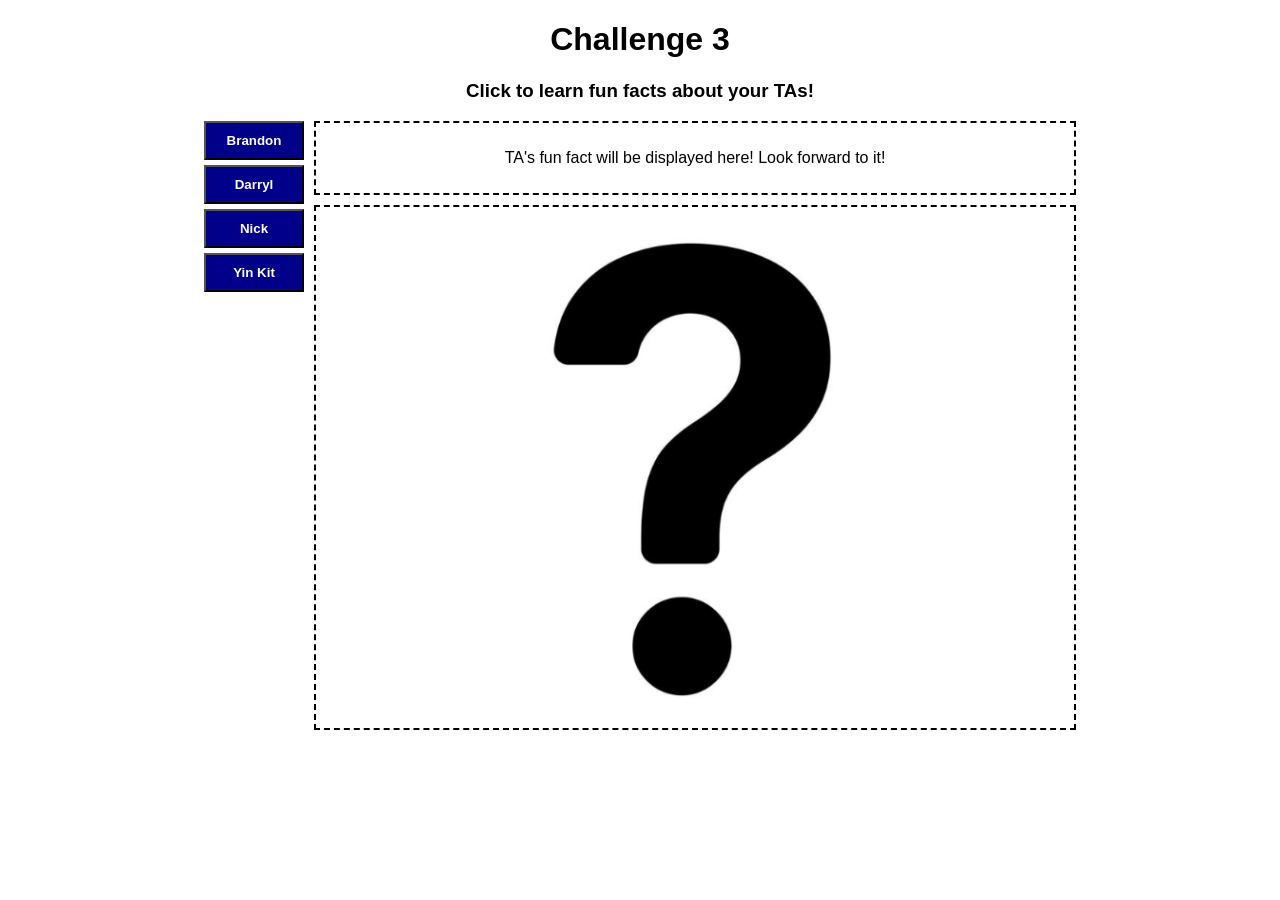
<file: week4/Week4_InClass/Challenge3/home.html>
<!DOCTYPE html>
<html lang="en">
<head>
    <meta charset="UTF-8">
    <meta name="viewport" content="width=device-width, initial-scale=1.0">
    <title>Challenge 3</title>
    <link rel="stylesheet" href="styles.css">
</head>
<body>

    <!-- DO NOT MODIFY ANY PART OF THIS HTML FILE (USE THIS AS IS) -->

    <h1>Challenge 3</h1>
    <h3>Click to learn fun facts about your TAs!</h3>

    <div id="outer-box">

        <div id="left-child">
            <button onclick="show(this)" id="brandon">Brandon</button><br>
            <button onclick="show(this)" id="darryl">Darryl</button><br>
            <button onclick="show(this)" id="nick">Nick</button><br>
            <button onclick="show(this)" id="yinkit">Yin Kit</button>
        </div>

        <div id="right-child">

            <div class="info-box" id="fact-box">
                <p id="ta-fun-fact">
                    TA's fun fact will be displayed here! Look forward to it!
                </p>
            </div>

            <div class="info-box" id="photo-box">
                <img id="ta-photo" src="photos/default.jpg">
            </div>

        </div>

    </div>

    <script src="script.js"></script>
    
</body>
</html>
</file>
<file: week2/Challenge1/styles.css>
/* General Styles */
body {
    margin: 0;
    padding: 20px;
    font-family: Verdana, Geneva, Tahoma, sans-serif;
    background-image: linear-gradient(#5b6424, #fcfcec);
}

.container {
    background-color: #cbb8a3;
    padding: 20px;
    border-radius: 5px;
    box-shadow: 0 0 10px rgba(0, 0, 0, 0.1);
    max-width: 800px;
    margin: auto;
}

/* Header Styles */
header h1 {
    font-weight: bold;
    font-size: 3em;
    color: #5b6424;
    text-align: center;
}

/* Image Styles */
.celebrity-image {
    width: 100%;
    height: auto;
    border-radius: 20px;
    border: 2px solid #5b6424;
}

/* Text Styles */
p {
    font-size: 1em;
    color: #fcfcec;
    line-height: 1.6;
}

/* Button Styles */
button.learn-more {
    background-color: #7d3030;
    border: none;
    padding: 10px;
    color: #fcfcec;
}

/* Button Styles when hover over */
button.learn-more:hover {
    opacity: 0.7;
    cursor: grab;
}

/* Footer Styles */
footer p {
    font-size: 0.8em;
    color: #5b6424;
    text-align: center;
    font-size: 0.7em;
}
</file>
<file: week2/Challenge2/styles.css>
/* Element Selectors */
body {
    font-family: Arial, Helvetica, sans-serif;
    background-color: #f0f0f0;
    margin: 0;
    padding: 20px;
}

#outer-box {
    border: 2px solid red;
    /* width: 700px; */
    max-width: 700px;
}

h1 {
    color: #222222;
    text-align: center;
}

p {
    color: #073cfa;
    font-size: 18px;
    line-height: 1.6;
}

/* Class Selectors */
.highlight {
    background-color: yellow;
    color: black;
}

/* ID Selectors */
#main-header {
    color: #ffffff;
    margin: auto;
    background-color: #ef52da;
    border-radius: 20px;
    padding-top: 30px;
    padding-bottom: 30px;
    padding-left: 20px;
    padding-right: 20px;
    text-align: center;
}

/* Combining Selectors */
p.highlight {
    font-weight: bold;
    color: red;
}

/* Combining Selectors */
h1#sub-header {
    font-style: italic;
    text-decoration: underline;
}
/* 
h1#sub-header2 {
    font-size: 1em;
    font-weight: normal;
    color: white;
} */

/* Element Styling */
.celebrity-image {
    width: 50%;
    border-radius: 10px;
    border: 5px dotted #444444;
    display: block;
    margin-left: auto;
    margin-right: auto;
    width: 50%;
}

footer {
    text-align: center;
    color: #888888;
    margin-top: 20px;
}
</file>
<file: week2/Challenge3/styles.css>
/* General Styles */
body {
    font-family: Arial, Helvetica, sans-serif;
    background-color: #f0f0f0;
    margin: 0;
    padding: 20px;
}

header h1 {
    font-size: 2em;
    color: #222222;
}

.celebrity-image {
    width: 100%;
    height: auto;
    border-radius: 10px;
    border: 5px solid #555555;
}

footer {
    text-align: center;
    font-size: 0.8em;
    color: #888888;
    margin-top: 20px;
}


/* YOUR CODE GOES BELOW */

.fixed-element {

    background-color: #8df80b;
    color: #9a0ab0;
    padding: 10px;
    border-radius: 5px;
    box-shadow: 0 0 10px #00000080;
    position: fixed;
    bottom: 20px;
    right: 20px;
    width: fit-content;
}

.relative-element {

    max-width: 800px;
    margin: 0 auto;
    background-color: #ffffff;
    padding: 20px;
    border-radius: 5px;
    border: 2px solid #444444;
    position: relative;
    left: 10px;
    top: 10px;
}

.badge {
    
    background-color: #ffdd00;
    padding: 10px 20px;
    border-radius: 50%;
    font-weight: bold;
    position: absolute;
    top: 20px;
    right: 20px;
}
</file>
<file: week3/Challenge0/restaurant.css>
/* DO NOT MODIFY THE BELOW CSS STYLING */
* {
    padding: 0;
    margin: 0;
}


/* YOU MAY MODIFY THIS */
#floor {
    width: 600px;
    height: 420px;
    background-color: aqua;
    border: 1px solid black;
}


/* YOU MAY MODIFY THIS */
.dining-table {
    background-color: pink;
}


/* YOU MAY MODIFY THIS */
.row {

}


/* YOU MAY MODIFY THIS */
.buffet-corner {

}


/* YOU MAY MODIFY THIS */
.cashier-table {

}


/* YOU MAY ADD MORE CSS STYLING ANYWHERE IN THIS FILE */
</file>
<file: week3/Challenge1/styles.css>
body {
    background-color: #f8f9fa;
}

h1 {
    font-family: 'Arial', sans-serif;
    color: #343a40;
}

.lead {
    color: #6c757d;
}
</file>
<file: week3/Challenge2/styles.css>
body {
    background-color: #f8f9fa;
}

h1 {
    font-family: 'Arial', sans-serif;
    color: #343a40;
}

.lead {
    color: #6c757d;
}

h2 {
    color: #495057;
}

p {
    color: #212529;
}

img {
    max-width: 100%;
    height: auto;
    border-radius: 15px;
}

/* Custom Button Styles */
.btn-custom {
    background-color: #ff5c5c;
    color: white;
    border: none;
}

.btn-custom:hover {
    background-color: #ff3333;
}

/* Navbar Styles */
.navbar-dark .navbar-brand {
    color: #ff5c5c;
}
</file>
<file: week3/Challenge3/styles.css>
body {
    background-color: #f8f9fa;
}

h1 {
    font-family: 'Arial', sans-serif;
    color: #343a40;
}

.lead {
    color: #6c757d;
}

h2 {
    color: #495057;
}

p {
    color: #212529;
}

img {
    max-width: 100%;
    height: auto;
    border-radius: 15px;
}

/* Custom Button Styles */
.btn-custom {
    background-color: #ff5c5c;
    color: white;
    border: none;
}

.btn-custom:hover {
    background-color: #ff3333;
}

/* Navbar Styles */
.navbar-dark .navbar-brand {
    color: #ff5c5c;
}
</file>
<file: week4/Week4_InClass/Challenge1/styles.css>
body {
    font-family: Arial, sans-serif;
    text-align: center;
}

button {
    padding: 10px 20px;
    margin-top: 20px;
}
</file>
<file: week4/Week4_InClass/Challenge2/styles.css>
body {
    font-family: Arial, sans-serif;
    text-align: center;
}

button {
    padding: 10px 20px;
    margin-top: 20px;
}

#inner-box {
    border: 2px dotted red;
    text-align: left;
}

.bold-blue-text {
    color: blue;
    font-weight: bold;
}

#result {
    width: 300px;
    height: 120px;
    margin: auto;
    margin-top: 30px;
    padding: 4px;
    display: flex;
    align-items: center;
    justify-content: center;
    font-size: 1.4em;

    background-color: rgb(182, 182, 182);
    color: green;
}
</file>
<file: week4/Week4_InClass/Challenge3/styles.css>
body {
    font-family: Arial, sans-serif;
    text-align: center;
}
button {
    padding: 10px 10px;
    margin-bottom: 5px;
    width: 100px;
    font-weight: bold;
    background-color: darkblue;
    color: white;
}

img {
    width: 95%;
}

#outer-box {
    display: flex;
    justify-content: center;
}

#left-child {
    margin-right: 10px;
}

.info-box {
    display: flex;
    align-items: center;
    justify-content: center;
    padding: 10px;
    border: 2px dashed black;
}

#photo-box {
    margin-top: 10px;
}
</file>
